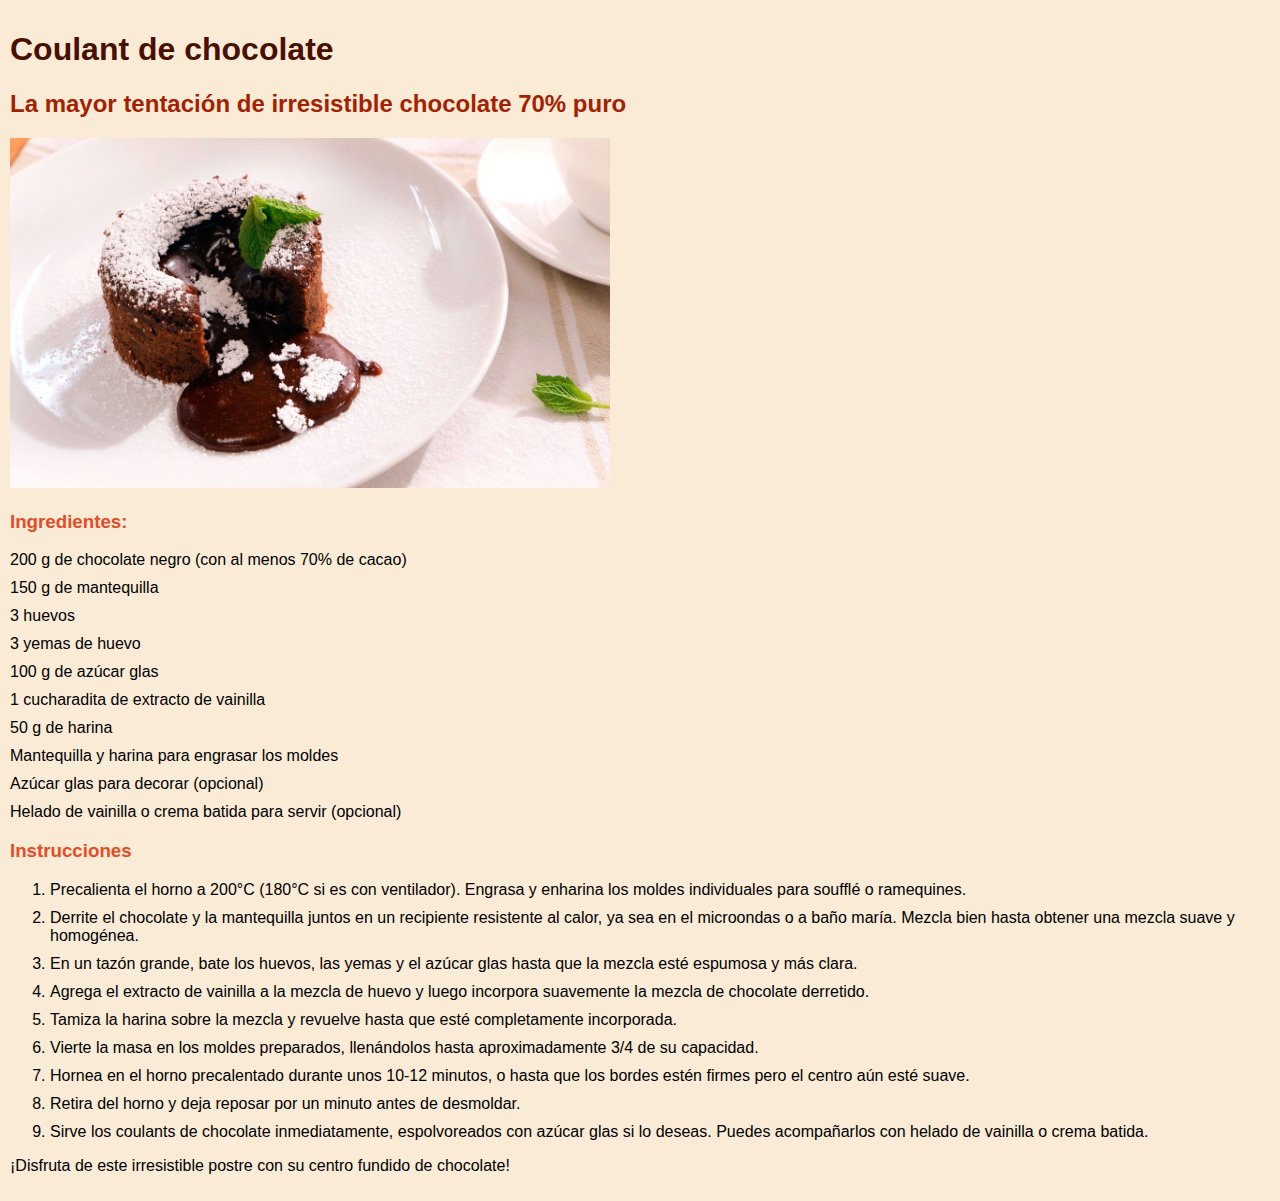
<file: src/coulant_chocolate.html>
<!DOCTYPE html>
<html lang="en">
<head>
    <meta charset="UTF-8">
    <meta name="viewport" content="width=device-width, initial-scale=1.0">
    <title>Coulant de Chocolate</title>
    <link rel="stylesheet" href="estilo.css">
</head>
<body>
    <h1>Coulant de chocolate</h1>
    <h2>La mayor tentación de irresistible chocolate 70% puro</h2>
    <img src="coulantChocolate.jpg" alt="Imagen de la receta de coulant de chocolate" height="350" width="600">
    <h3>Ingredientes:</h3>
    <ul>
        <li>200 g de chocolate negro (con al menos 70% de cacao)</li>
        <li>150 g de mantequilla</li>
        <li>3 huevos</li>
        <li>3 yemas de huevo</li>
        <li>100 g de azúcar glas</li>
        <li>1 cucharadita de extracto de vainilla</li>
        <li>50 g de harina</li>
        <li>Mantequilla y harina para engrasar los moldes</li>
        <li>Azúcar glas para decorar (opcional)</li>
        <li>Helado de vainilla o crema batida para servir (opcional)</li>
    </ul>
    <h3>Instrucciones</h3>
    <ol>
        <li>Precalienta el horno a 200°C (180°C si es con ventilador). Engrasa y enharina los moldes individuales para soufflé o ramequines.</li>
        <li>Derrite el chocolate y la mantequilla juntos en un recipiente resistente al calor, ya sea en el microondas o a baño maría. Mezcla bien hasta obtener una mezcla suave y homogénea.</li>
        <li>En un tazón grande, bate los huevos, las yemas y el azúcar glas hasta que la mezcla esté espumosa y más clara.</li>
        <li>Agrega el extracto de vainilla a la mezcla de huevo y luego incorpora suavemente la mezcla de chocolate derretido.</li>
        <li>Tamiza la harina sobre la mezcla y revuelve hasta que esté completamente incorporada.</li>
        <li>Vierte la masa en los moldes preparados, llenándolos hasta aproximadamente 3/4 de su capacidad.</li>
        <li>Hornea en el horno precalentado durante unos 10-12 minutos, o hasta que los bordes estén firmes pero el centro aún esté suave.</li>
        <li>Retira del horno y deja reposar por un minuto antes de desmoldar.</li>
        <li>Sirve los coulants de chocolate inmediatamente, espolvoreados con azúcar glas si lo deseas. Puedes acompañarlos con helado de vainilla o crema batida.</li>
    </ol>
    <p>¡Disfruta de este irresistible postre con su centro fundido de chocolate!</p>
</body>
</html>
</file>
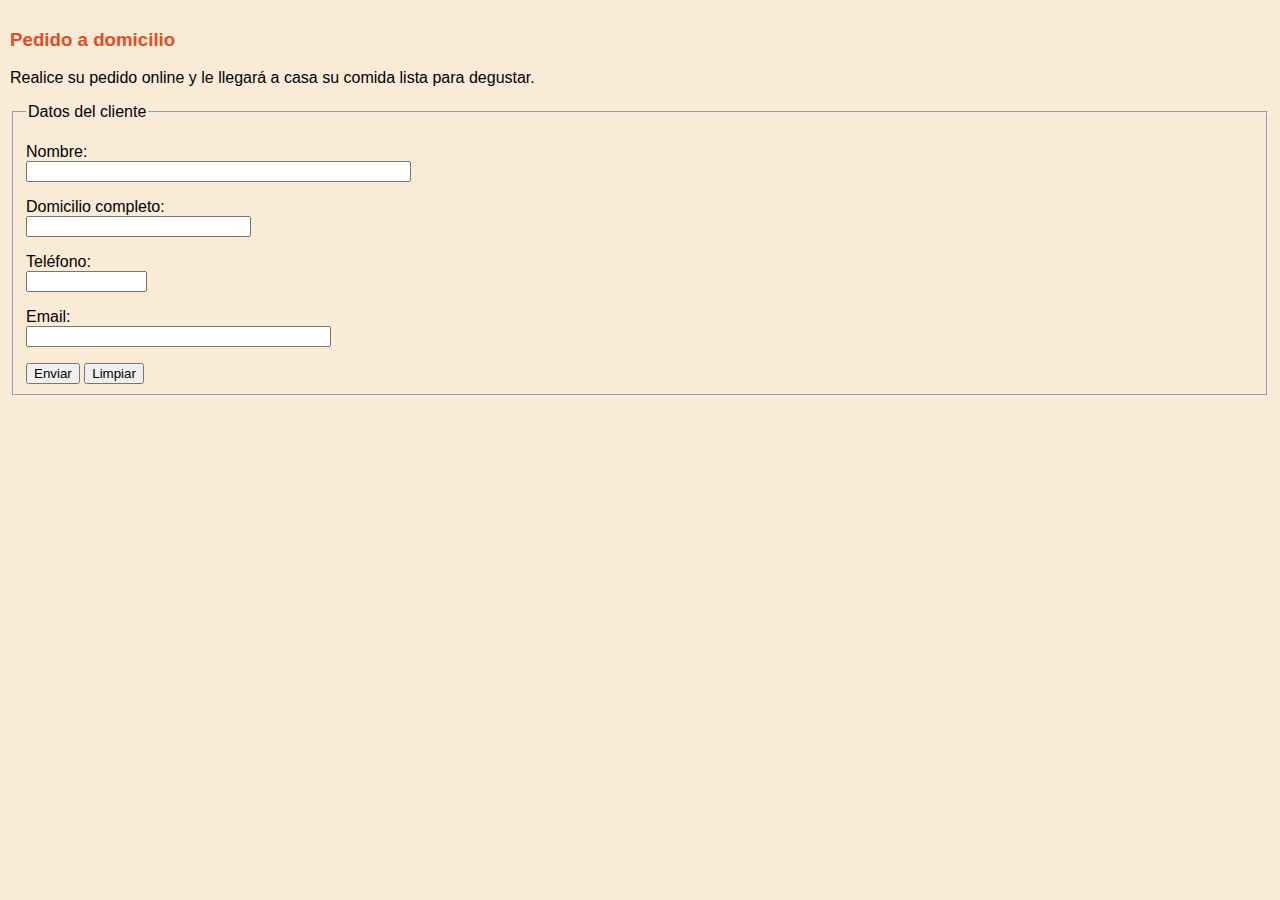
<file: src/formulario.html>
<!DOCTYPE html>
<html lang="en">
<head>
    <meta charset="UTF-8">
    <meta name="viewport" content="width=device-width, initial-scale=1.0">
    <title>Compra Online</title>
    <link rel="stylesheet" href="estilo.css">
</head>
<body>
    <h3>Pedido a domicilio</h3>
    <p>Realice su pedido online y le llegará a casa su comida lista para degustar.</p>

    <fieldset>
        <legend>Datos del cliente</legend>
        <p>
        <label for="nombre">Nombre:</label><br>
        <input type="text" id="nombre" name="name"  minlength="3" maxlength="20" size="45">
        </p>
        <p>
            <label for="domicilio">Domicilio completo:</label> <br>
            <input type="text" id="domicilio" name="domicilio"  maxlength="40" size="25">
        </p>
        <p>
            <label for="telefono">Teléfono:</label><br>
            <input type="tel" id="telefono" name="telefono"  maxlength="9" size="12">  </p>
        <p>
        <label for="mail">Email:</label><br>
            <input type="email" id="mail" required name="mail" size="35"> 
        </p>

        <button type="submit">Enviar</button>
        <button type="reset">Limpiar</button>

    </fieldset>
</body>
</html>
</file>
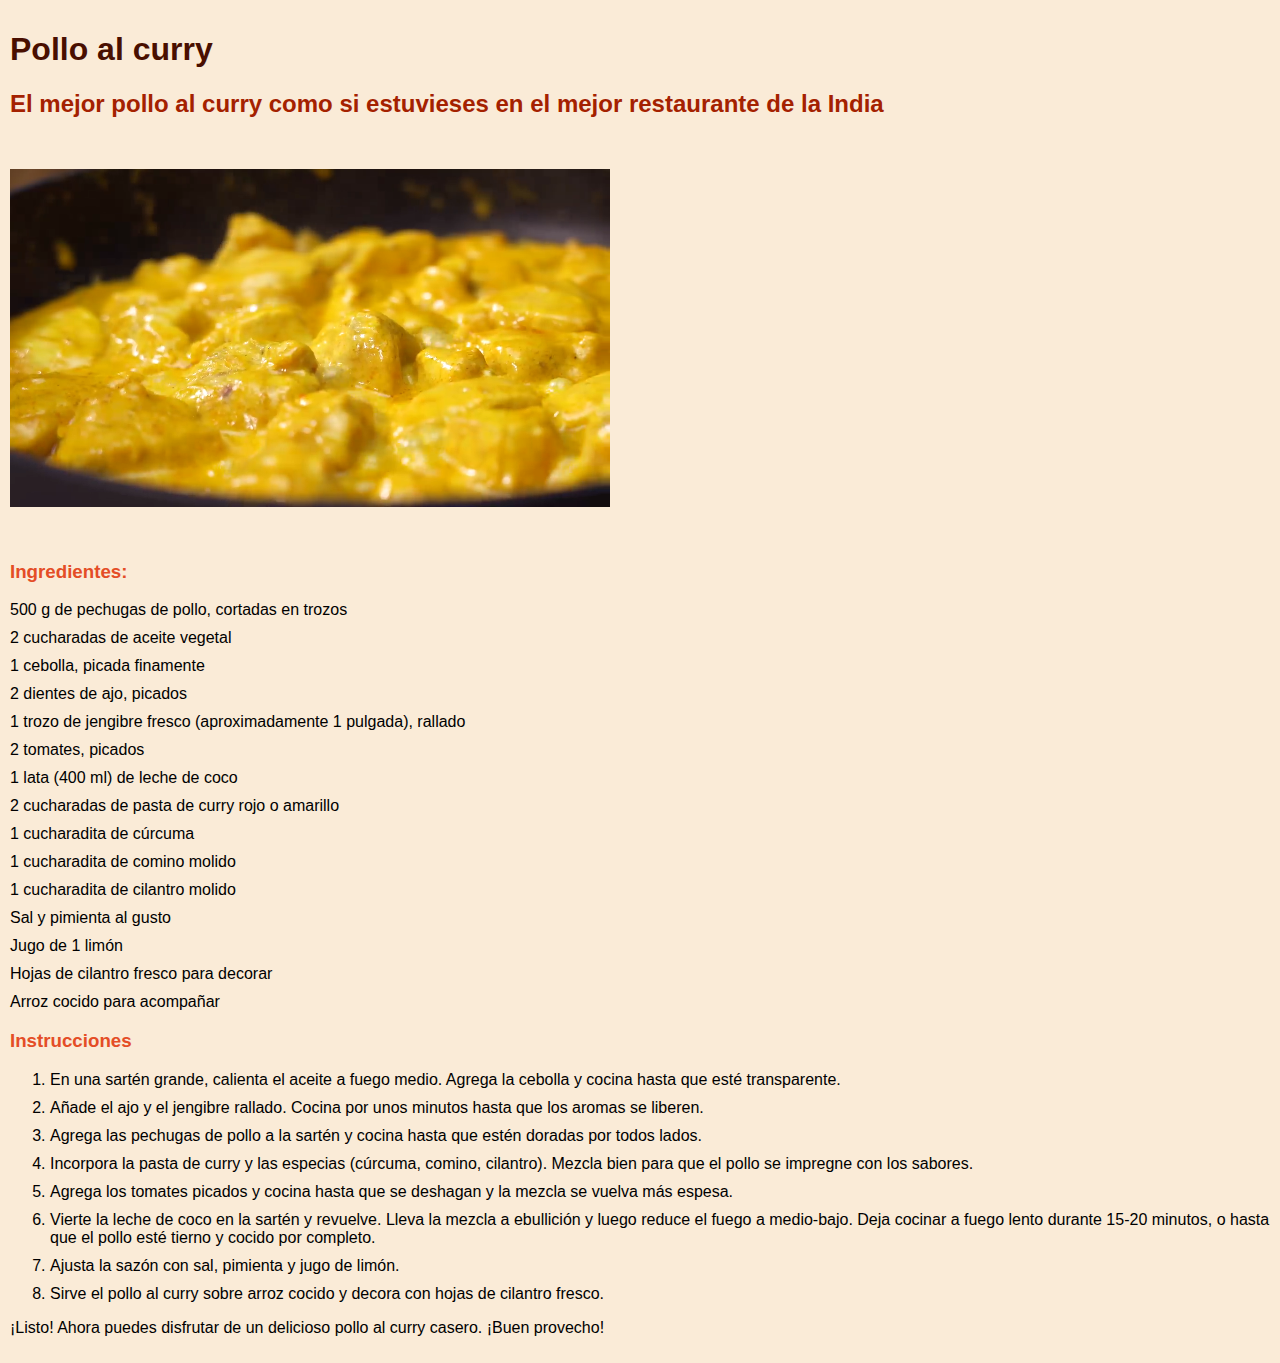
<file: src/pollo_al_curry.html>
<!DOCTYPE html>
<html lang="en">
<head>
    <meta charset="UTF-8">
    <meta name="viewport" content="width=device-width, initial-scale=1.0">
    <title>Pollo al curry</title>
    <link rel="stylesheet" href="estilo.css">
</head>
<body>
    <h1>Pollo al curry</h1>
    <h2>El mejor pollo al curry como si estuvieses en el mejor restaurante de la India</h2>
    <video src="PolloCurry.mp4" autoplay muted loop height="400" width="600"></video> <!--Video que esté muteado, se reproduzca solo y en bucle-->
    <h3>Ingredientes:</h3>
    <ul>
        <li>500 g de pechugas de pollo, cortadas en trozos</li>
        <li>2 cucharadas de aceite vegetal</li>
        <li>1 cebolla, picada finamente</li>
        <li>2 dientes de ajo, picados</li>
        <li>1 trozo de jengibre fresco (aproximadamente 1 pulgada), rallado</li>
        <li>2 tomates, picados</li>
        <li>1 lata (400 ml) de leche de coco</li>
        <li>2 cucharadas de pasta de curry rojo o amarillo</li>
        <li>1 cucharadita de cúrcuma</li>
        <li>1 cucharadita de comino molido</li>
        <li>1 cucharadita de cilantro molido</li>
        <li>Sal y pimienta al gusto</li>
        <li>Jugo de 1 limón</li>
        <li>Hojas de cilantro fresco para decorar</li>
        <li>Arroz cocido para acompañar</li>
    </ul>
    <h3>Instrucciones</h3>
    <ol>
        <li>En una sartén grande, calienta el aceite a fuego medio. Agrega la cebolla y cocina hasta que esté transparente.</li>
        <li>Añade el ajo y el jengibre rallado. Cocina por unos minutos hasta que los aromas se liberen.</li>
        <li>Agrega las pechugas de pollo a la sartén y cocina hasta que estén doradas por todos lados.</li>
        <li>Incorpora la pasta de curry y las especias (cúrcuma, comino, cilantro). Mezcla bien para que el pollo se impregne con los sabores.</li>
        <li>Agrega los tomates picados y cocina hasta que se deshagan y la mezcla se vuelva más espesa.</li>
        <li>Vierte la leche de coco en la sartén y revuelve. Lleva la mezcla a ebullición y luego reduce el fuego a medio-bajo. Deja cocinar a fuego lento durante 15-20 minutos, o hasta que el pollo esté tierno y cocido por completo.</li>
        <li>Ajusta la sazón con sal, pimienta y jugo de limón.</li>
        <li>Sirve el pollo al curry sobre arroz cocido y decora con hojas de cilantro fresco.</li>
    </ol>
    <p>¡Listo! Ahora puedes disfrutar de un delicioso pollo al curry casero. ¡Buen provecho!</p>
    
</body>
</html>
</file>
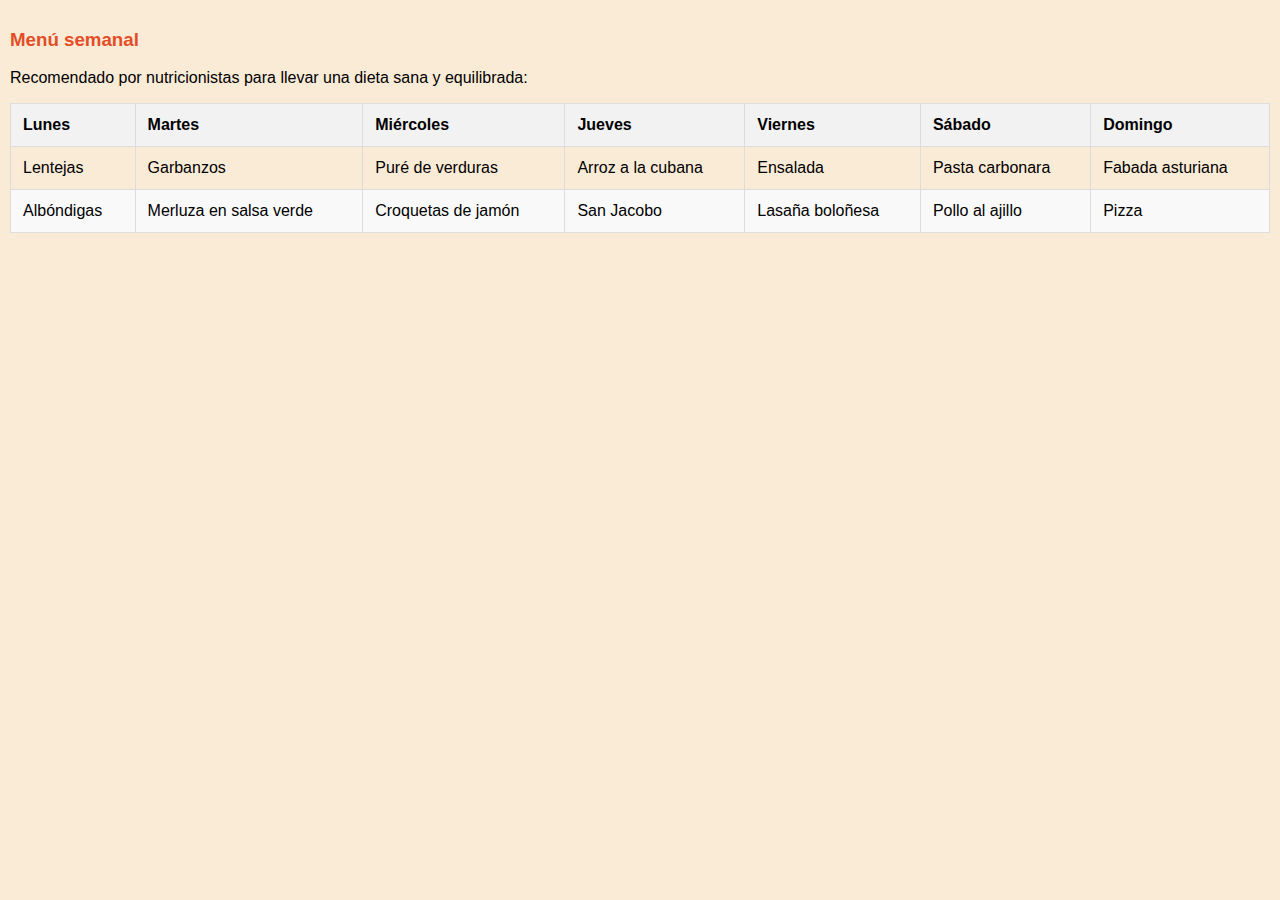
<file: src/tabla.html>
<!DOCTYPE html>
<html lang="en">
<head>
    <meta charset="UTF-8">
    <meta name="viewport" content="width=device-width, initial-scale=1.0">
    <title>Menú Semanal</title>
    <link rel="stylesheet" href="estilo.css">
</head>
<body>
    <div>
        <h3>Menú semanal</h3>
        <p>Recomendado por nutricionistas para llevar una dieta sana y equilibrada:</p>
        <table>
            <thead>
                <tr>
                    <th>Lunes</th>
                    <th>Martes</th>
                    <th>Miércoles</th>
                    <th>Jueves</th>
                    <th>Viernes</th>
                    <th>Sábado</th>
                    <th>Domingo</th>
                </tr>
            </thead>
            <tbody>
                <tr>
                    <td>Lentejas</td>
                    <td>Garbanzos</td>
                    <td>Puré de verduras</td>
                    <td>Arroz a la cubana</td>
                    <td>Ensalada</td>
                    <td>Pasta carbonara</td>
                    <td>Fabada asturiana</td>
                </tr>
                <tr>
                    <td>Albóndigas</td>
                    <td>Merluza en salsa verde</td>
                    <td>Croquetas de jamón</td>
                    <td>San Jacobo</td>
                    <td>Lasaña boloñesa</td>
                    <td>Pollo al ajillo</td>
                    <td>Pizza</td>
                </tr>
            </tbody>
        </table>
    </div>
</body>
</html>
</file>
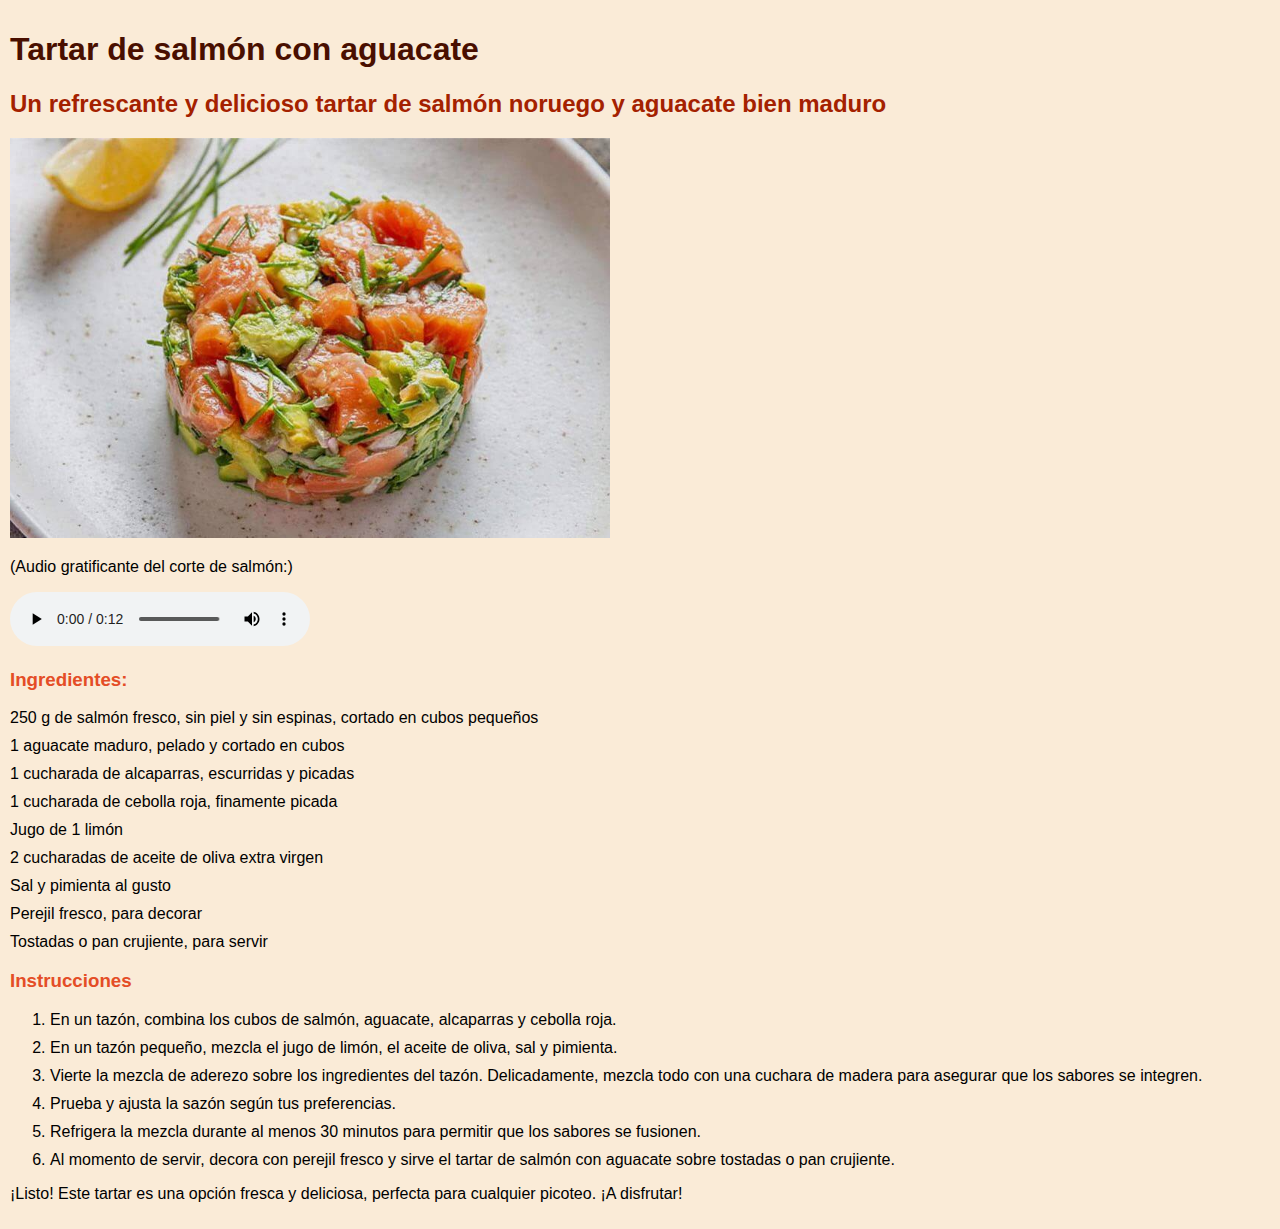
<file: src/tartar_salmon.html>
<!DOCTYPE html>
<html lang="en">
<head>
    <meta charset="UTF-8">
    <meta name="viewport" content="width=device-width, initial-scale=1.0">
    <title>Tartar de Salmón con Aguacate</title>
    <link rel="stylesheet" href="estilo.css">
</head>
<body>
    <h1>Tartar de salmón con aguacate</h1>
    <h2>Un refrescante y delicioso tartar de salmón noruego y aguacate bien maduro</h2>
    <img src="tartarSalmon.jpg" alt="Imagen de la receta de tartar de salmón" height="400" width="600">
    <br>
    <p>(Audio gratificante del corte de salmón:)</p>
    <audio src="corteSalmon.mp3" autoplay controls></audio> <!--Audio gratificante del corte de salmon-->
    
    <h3>Ingredientes:</h3>
    <ul>
        <li>250 g de salmón fresco, sin piel y sin espinas, cortado en cubos pequeños</li>
        <li>1 aguacate maduro, pelado y cortado en cubos</li>
        <li>1 cucharada de alcaparras, escurridas y picadas</li>
        <li>1 cucharada de cebolla roja, finamente picada</li>
        <li>Jugo de 1 limón</li>
        <li>2 cucharadas de aceite de oliva extra virgen</li>
        <li>Sal y pimienta al gusto</li>
        <li>Perejil fresco, para decorar</li>
        <li>Tostadas o pan crujiente, para servir</li>
    </ul>
    <h3>Instrucciones</h3>
    <ol>
        <li>En un tazón, combina los cubos de salmón, aguacate, alcaparras y cebolla roja.</li>
        <li>En un tazón pequeño, mezcla el jugo de limón, el aceite de oliva, sal y pimienta.</li>
        <li>Vierte la mezcla de aderezo sobre los ingredientes del tazón. Delicadamente, mezcla todo con una cuchara de madera para asegurar que los sabores se integren.</li>
        <li>Prueba y ajusta la sazón según tus preferencias.</li>
        <li>Refrigera la mezcla durante al menos 30 minutos para permitir que los sabores se fusionen.</li>
        <li>Al momento de servir, decora con perejil fresco y sirve el tartar de salmón con aguacate sobre tostadas o pan crujiente.</li>
    </ol>
    <p>¡Listo! Este tartar es una opción fresca y deliciosa, perfecta para cualquier picoteo. ¡A disfrutar!</p>

</body>
</html>
</file>
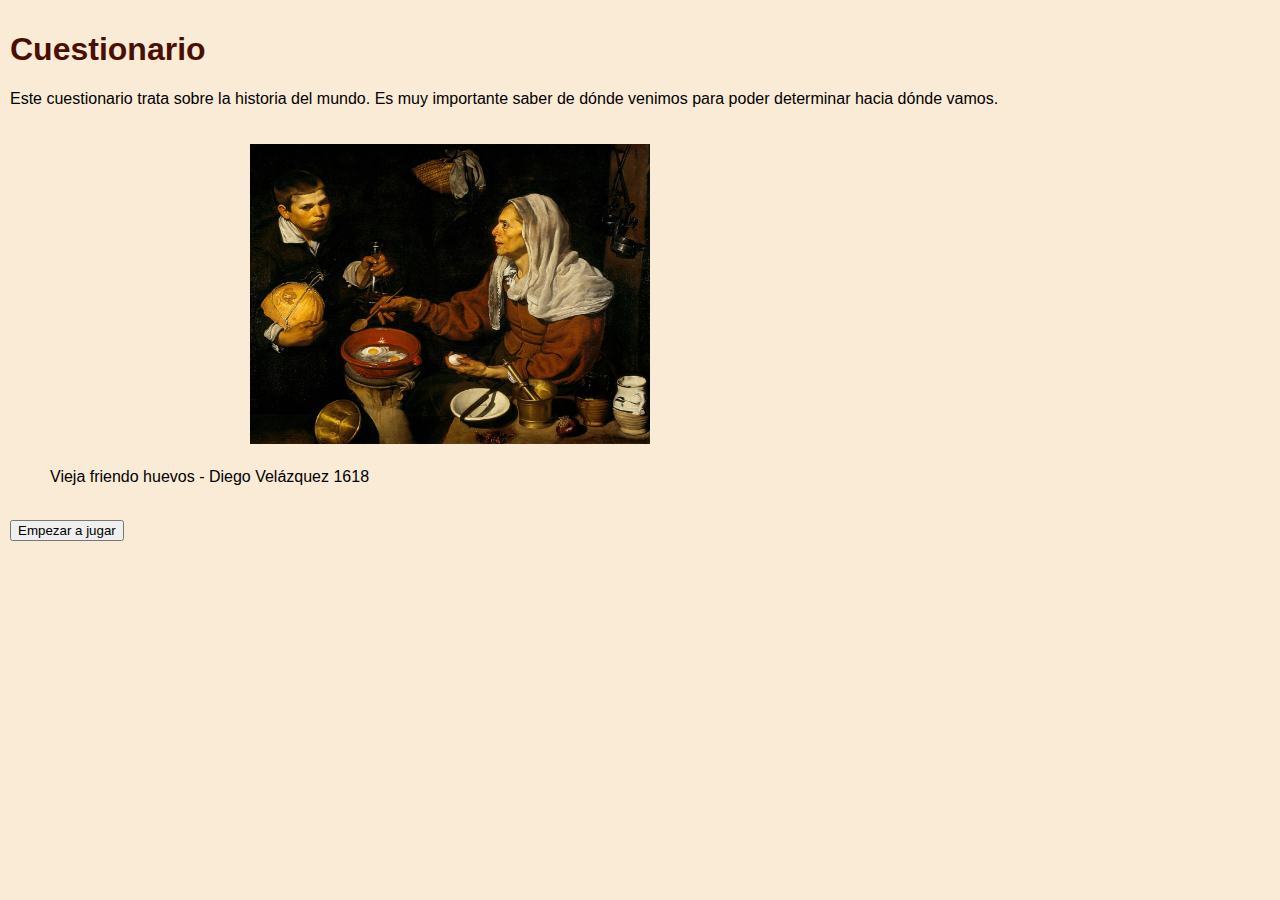
<file: src/ventana_api.html>
<!DOCTYPE html>
<html lang="en">
<head>
    <meta charset="UTF-8">
    <meta name="viewport" content="width=device-width, initial-scale=1.0">
    <title>Cuestionario</title>
    <link rel="stylesheet" href="estilo.css">
</head>
<body>
    <h1>Cuestionario</h1>
    <div id="inicioCuestionario">
        <p>Este cuestionario trata sobre la historia del mundo. Es muy importante saber de dónde venimos para poder determinar hacia dónde vamos.</p>
        <figure>
            <img id="vieja" src="cuadro.jpg" alt="Imagen del cuestionario" height="300" width="400">
            <figcaption>Vieja friendo huevos - Diego Velázquez 1618</figcaption>
        </figure><br>
        <button onclick="empezarJugar()">Empezar a jugar</button>
    </div>
    <div id="preguntasCuestionario">
        <h3 id="numPregunta">Pregunta número</h3>
        <p id="enunciado">
            Este es el enunciado de la pregunta.
        </p>
        <button id="opc1" class="opcion" onclick="corregir(id)">Primera opción</button> <br>
        <button id="opc2" class="opcion" onclick="corregir(id)">Segunda opción</button> <br>
        <button id="opc3" class="opcion" onclick="corregir(id)">Tercera opción</button> <br>
        <button id="opc4" class="opcion" onclick="corregir(id)">Cuarta opción</button> <br>
    </div>
    <div id="respuestaCuestionario">
        <button onclick="sigPregunta()">Siguiente pregunta</button>
    </div>
</body>
<script src="./index.js"></script>
</html>
</file>
<file: src/estilo.css>
html{
    margin:10px;
    background-color: antiquewhite;
}

h1 {
    color: #490f00;
}

h2 {
    color: #a42100;
}

h3 {
    color: #e44d26;
}

body {
    font-family: 'Arial', sans-serif;
    margin: 0;
    padding: 0;
}

button.opcion{
    color:rgb(255, 81, 0);
    width: 900px;
    height: 50px;
    margin: 10px;
}

ul {
    list-style: none;
    padding: 0;
}

li {
    margin-bottom: 10px;
}

a {
    text-decoration: none;
    font-weight: bold;
}

nav {
    margin-top: 20px;
} 

table {
    width: 100%;
    border-collapse: collapse;
    margin-bottom: 20px;
}

thead th, tbody td {
    padding: 12px;
    text-align: left;
    border: 1px solid #ddd;
}

thead th {
    background-color: #f2f2f2;
}

tbody tr:nth-child(even) {
    background-color: #f9f9f9;
}

tbody tr:hover {
    background-color: #e0e0e0;
}

img#vieja{
    margin: 20px;
    margin-left: 200px;
}
</file>
